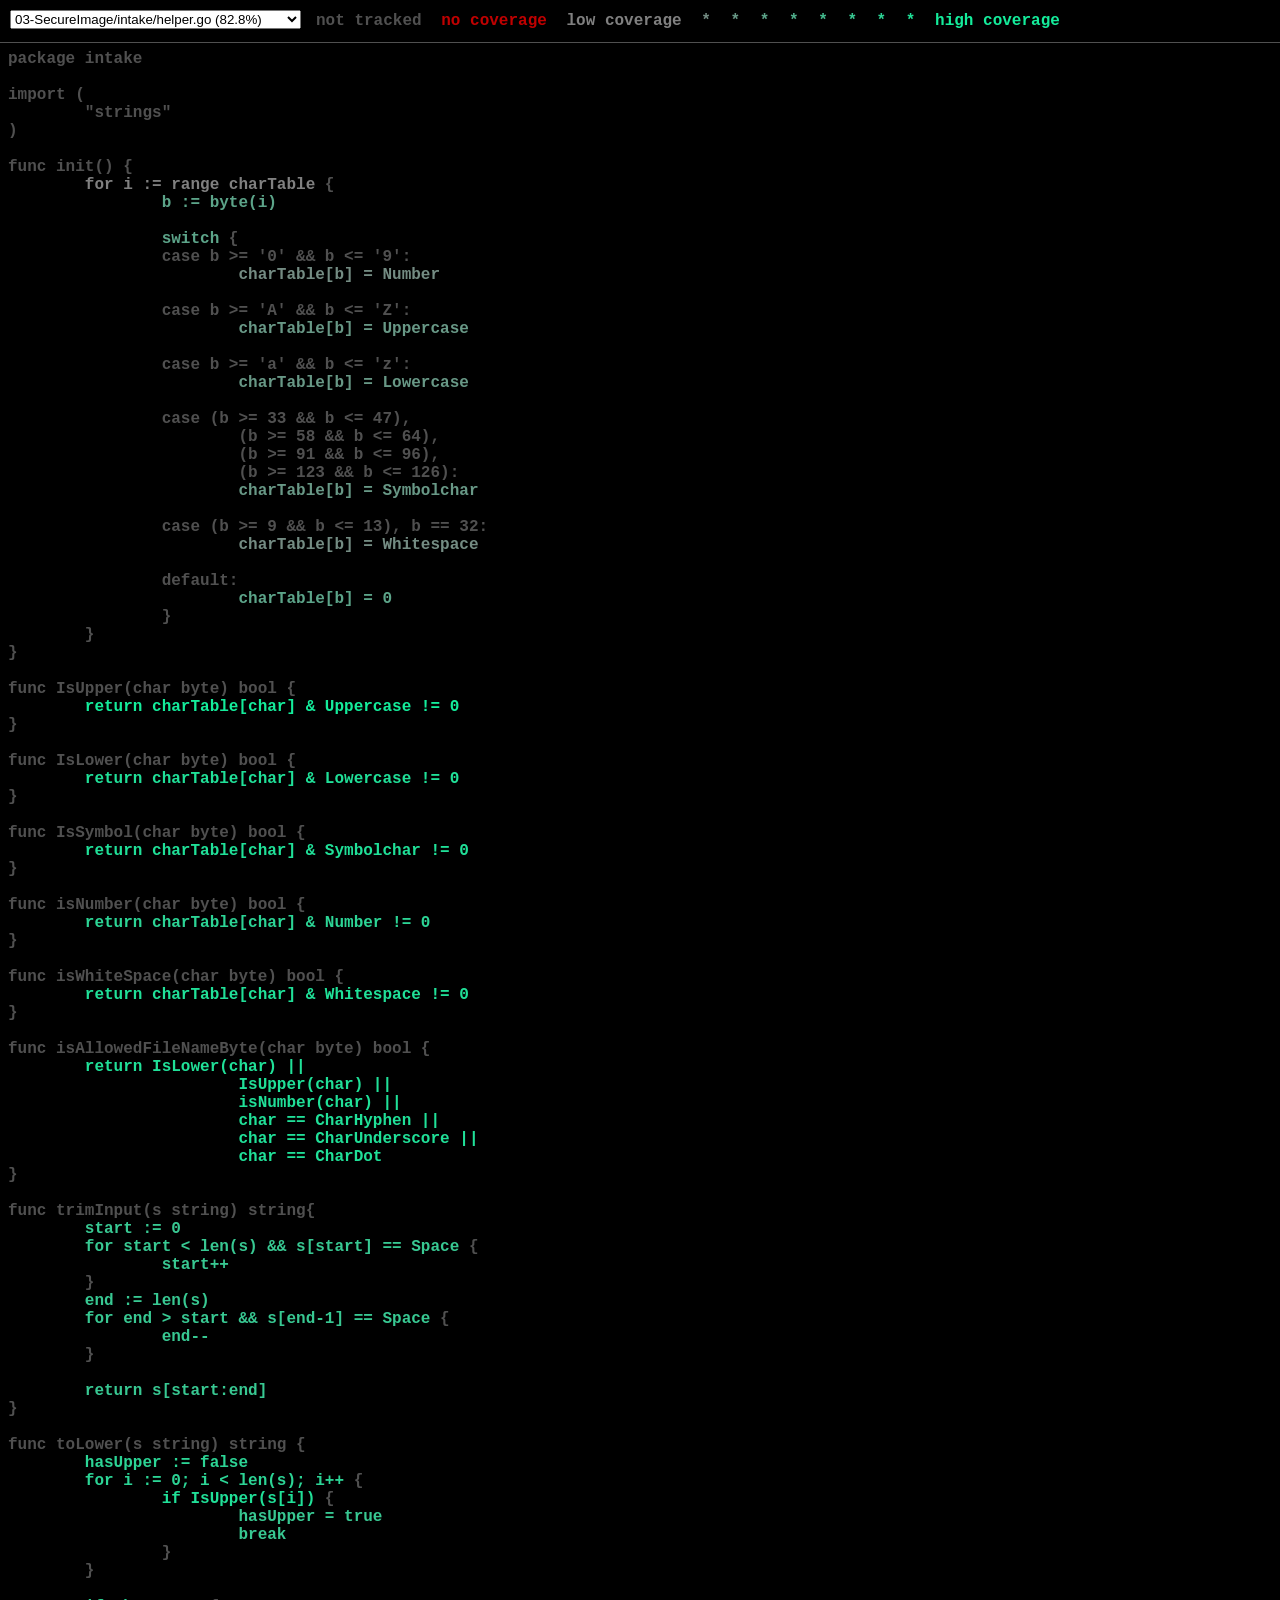
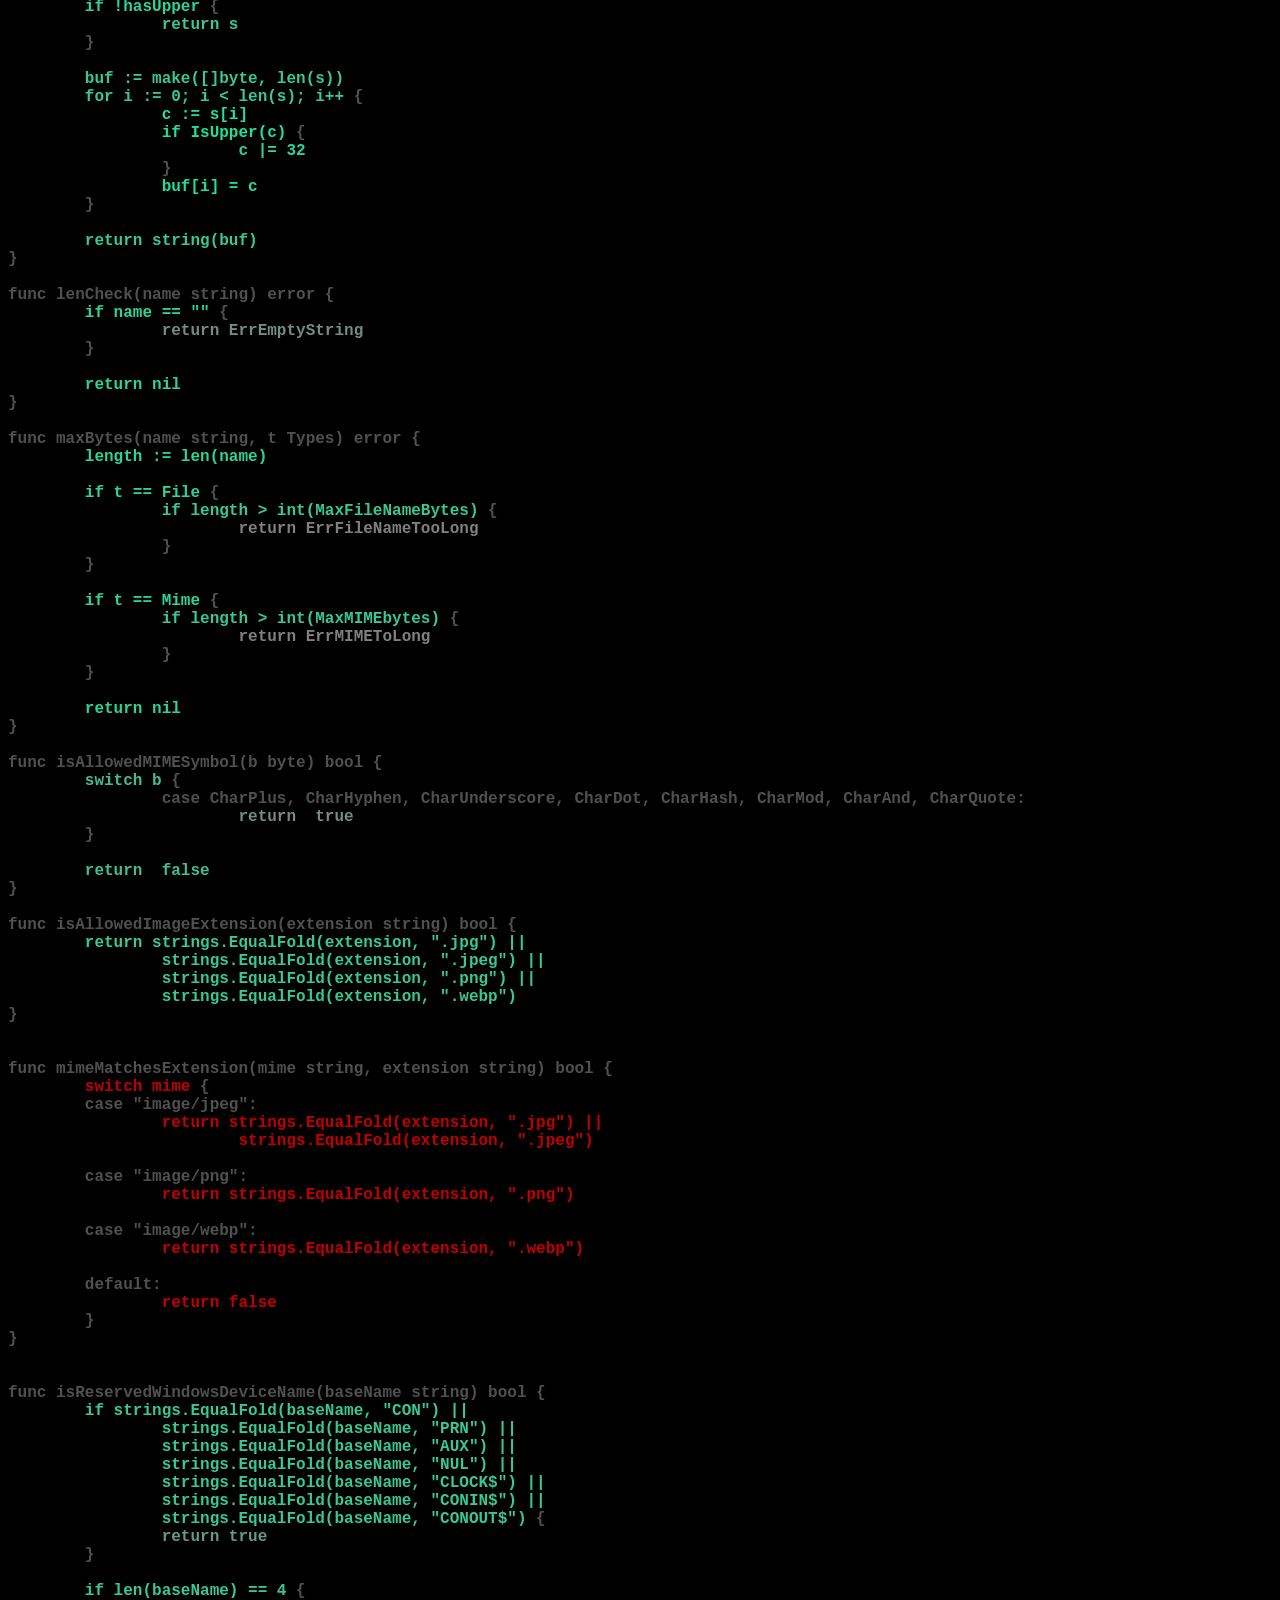
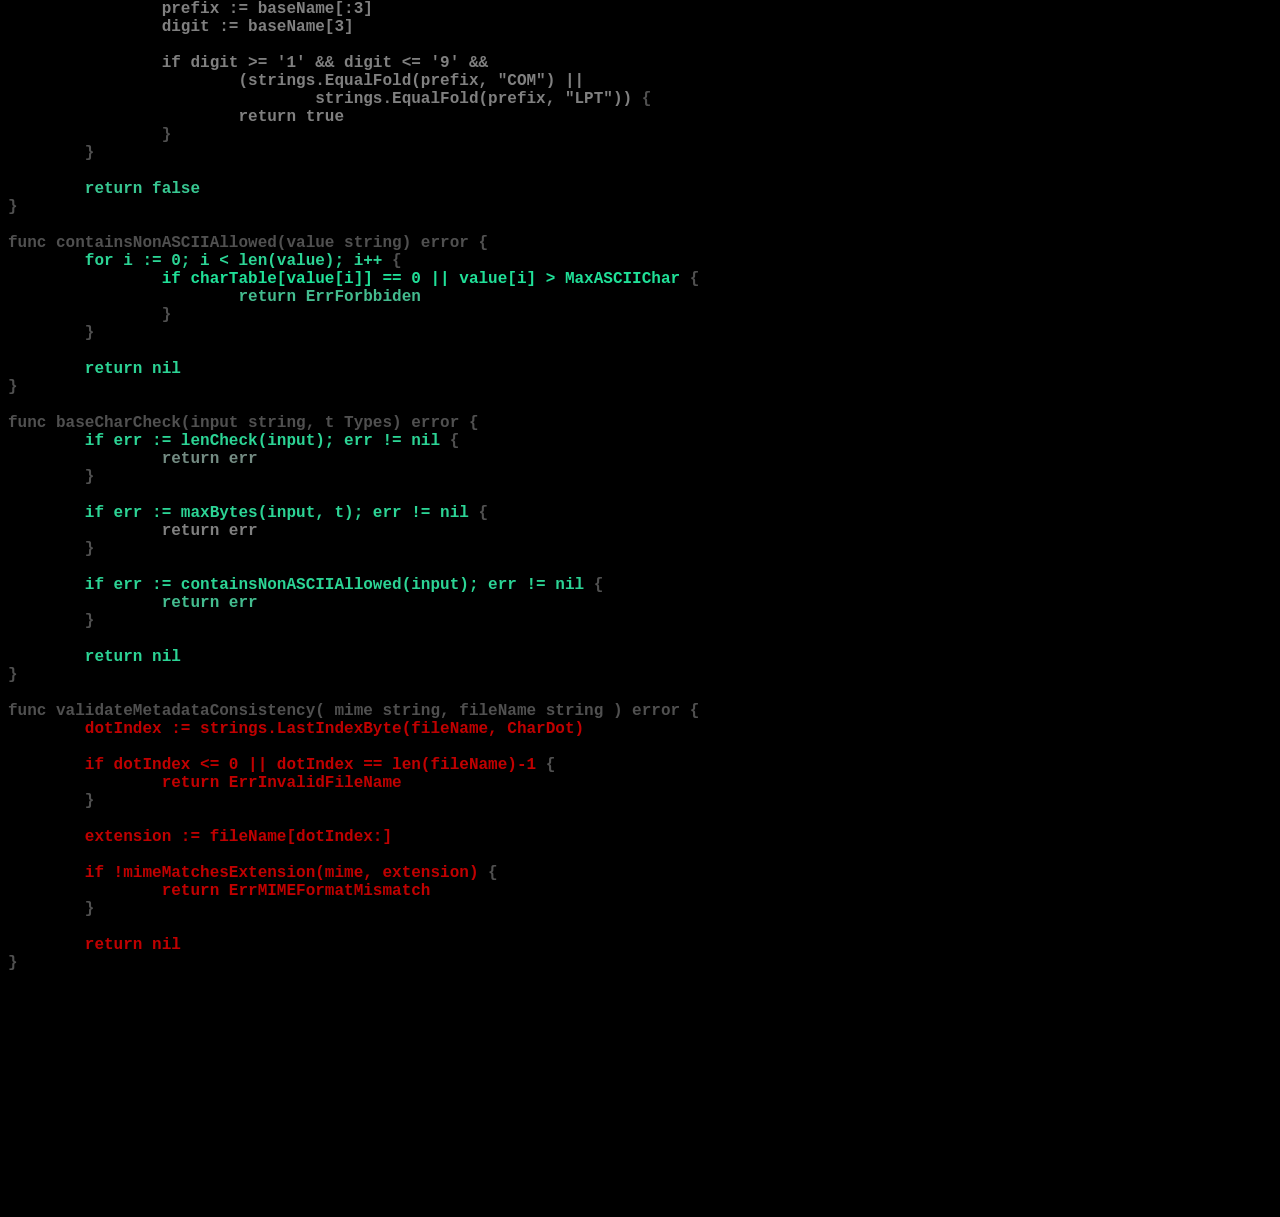
<file: 03-SecureImage/intake/coverage.html>
<!DOCTYPE html>
<html>
	<head>
		<meta http-equiv="Content-Type" content="text/html; charset=utf-8">
		<title>intake: Go Coverage Report</title>
		<style>
			body {
				background: black;
				color: rgb(80, 80, 80);
			}
			body, pre, #legend span {
				font-family: Menlo, monospace;
				font-weight: bold;
			}
			#topbar {
				background: black;
				position: fixed;
				top: 0; left: 0; right: 0;
				height: 42px;
				border-bottom: 1px solid rgb(80, 80, 80);
			}
			#content {
				margin-top: 50px;
			}
			#nav, #legend {
				float: left;
				margin-left: 10px;
			}
			#legend {
				margin-top: 12px;
			}
			#nav {
				margin-top: 10px;
			}
			#legend span {
				margin: 0 5px;
			}
			.cov0 { color: rgb(192, 0, 0) }
.cov1 { color: rgb(128, 128, 128) }
.cov2 { color: rgb(116, 140, 131) }
.cov3 { color: rgb(104, 152, 134) }
.cov4 { color: rgb(92, 164, 137) }
.cov5 { color: rgb(80, 176, 140) }
.cov6 { color: rgb(68, 188, 143) }
.cov7 { color: rgb(56, 200, 146) }
.cov8 { color: rgb(44, 212, 149) }
.cov9 { color: rgb(32, 224, 152) }
.cov10 { color: rgb(20, 236, 155) }

		</style>
	</head>
	<body>
		<div id="topbar">
			<div id="nav">
				<select id="files">
				
				<option value="file0">03-SecureImage/intake/helper.go (82.8%)</option>
				
				<option value="file1">03-SecureImage/intake/normalize.go (90.1%)</option>
				
				</select>
			</div>
			<div id="legend">
				<span>not tracked</span>
			
				<span class="cov0">no coverage</span>
				<span class="cov1">low coverage</span>
				<span class="cov2">*</span>
				<span class="cov3">*</span>
				<span class="cov4">*</span>
				<span class="cov5">*</span>
				<span class="cov6">*</span>
				<span class="cov7">*</span>
				<span class="cov8">*</span>
				<span class="cov9">*</span>
				<span class="cov10">high coverage</span>
			
			</div>
		</div>
		<div id="content">
		
		<pre class="file" id="file0" style="display: none">package intake

import (
        "strings"
)

func init() {
        <span class="cov1" title="1">for i := range charTable </span>{
                <span class="cov4" title="256">b := byte(i)
</span>
                <span class="cov4" title="256">switch </span>{
                case b &gt;= '0' &amp;&amp; b &lt;= '9':
                        <span class="cov2" title="10">charTable[b] = Number</span>

                case b &gt;= 'A' &amp;&amp; b &lt;= 'Z':
                        <span class="cov3" title="26">charTable[b] = Uppercase</span>

                case b &gt;= 'a' &amp;&amp; b &lt;= 'z':
                        <span class="cov3" title="26">charTable[b] = Lowercase</span>

                case (b &gt;= 33 &amp;&amp; b &lt;= 47),
                        (b &gt;= 58 &amp;&amp; b &lt;= 64),
                        (b &gt;= 91 &amp;&amp; b &lt;= 96),
                        (b &gt;= 123 &amp;&amp; b &lt;= 126):
                        <span class="cov3" title="32">charTable[b] = Symbolchar</span>

                case (b &gt;= 9 &amp;&amp; b &lt;= 13), b == 32:
                        <span class="cov2" title="6">charTable[b] = Whitespace</span>

                default:
                        <span class="cov4" title="156">charTable[b] = 0</span>
                }
        }
}

func IsUpper(char byte) bool {
        <span class="cov10" title="518248">return charTable[char] &amp; Uppercase != 0
</span>}

func IsLower(char byte) bool {
        <span class="cov9" title="167492">return charTable[char] &amp; Lowercase != 0
</span>}

func IsSymbol(char byte) bool {
        <span class="cov9" title="191180">return charTable[char] &amp; Symbolchar != 0
</span>}

func isNumber(char byte) bool {
        <span class="cov8" title="34350">return charTable[char] &amp; Number != 0
</span>}

func isWhiteSpace(char byte) bool {
        <span class="cov9" title="385386">return charTable[char] &amp; Whitespace != 0
</span>}

func isAllowedFileNameByte(char byte) bool {
        <span class="cov9" title="167492">return IsLower(char) || 
                        IsUpper(char) || 
                        isNumber(char) || 
                        char == CharHyphen || 
                        char == CharUnderscore || 
                        char == CharDot
</span>}

func trimInput(s string) string{
        <span class="cov7" title="20365">start := 0
        for start &lt; len(s) &amp;&amp; s[start] == Space </span>{
                <span class="cov7" title="8932">start++
</span>        }
        <span class="cov7" title="20365">end := len(s)
        for end &gt; start &amp;&amp; s[end-1] == Space </span>{
                <span class="cov7" title="8670">end--
</span>        }

        <span class="cov7" title="20365">return s[start:end]</span>
}

func toLower(s string) string {
        <span class="cov8" title="40637">hasUpper := false
        for i := 0; i &lt; len(s); i++ </span>{
                <span class="cov9" title="308950">if IsUpper(s[i]) </span>{
                        <span class="cov7" title="14847">hasUpper = true
                        break</span>
                }
        }

        <span class="cov8" title="40637">if !hasUpper </span>{
                <span class="cov7" title="25790">return s
</span>        }

        <span class="cov7" title="14847">buf := make([]byte, len(s))
        for i := 0; i &lt; len(s); i++ </span>{
                <span class="cov9" title="174948">c := s[i]
                if IsUpper(c) </span>{
                        <span class="cov8" title="85818">c |= 32
</span>                }
                <span class="cov9" title="174948">buf[i] = c</span>
        }
        
        <span class="cov7" title="14847">return string(buf)</span>
}

func lenCheck(name string) error {
        <span class="cov8" title="43870">if name == "" </span>{
                <span class="cov2" title="8">return ErrEmptyString
</span>        }

        <span class="cov8" title="43862">return nil</span>
}

func maxBytes(name string, t Types) error {
        <span class="cov8" title="43862">length := len(name)
</span>
        <span class="cov8" title="43862">if t == File </span>{
                <span class="cov7" title="20359">if length &gt; int(MaxFileNameBytes) </span>{
                        <span class="cov1" title="2">return ErrFileNameTooLong
</span>                }
        }

        <span class="cov8" title="43860">if t == Mime </span>{
                <span class="cov7" title="23503">if length &gt; int(MaxMIMEbytes) </span>{
                        <span class="cov1" title="1">return ErrMIMEToLong
</span>                }
        }

        <span class="cov8" title="43859">return nil</span>
}

func isAllowedMIMESymbol(b byte) bool {
        <span class="cov6" title="3229">switch b </span>{
                case CharPlus, CharHyphen, CharUnderscore, CharDot, CharHash, CharMod, CharAnd, CharQuote:
                        <span class="cov2" title="12">return  true</span>
        }

        <span class="cov6" title="3217">return  false</span>
}

func isAllowedImageExtension(extension string) bool {
        <span class="cov7" title="10692">return strings.EqualFold(extension, ".jpg") ||
                strings.EqualFold(extension, ".jpeg") ||
                strings.EqualFold(extension, ".png") ||
                strings.EqualFold(extension, ".webp")
</span>}


func mimeMatchesExtension(mime string, extension string) bool {
        <span class="cov0" title="0">switch mime </span>{
        case "image/jpeg":
                <span class="cov0" title="0">return strings.EqualFold(extension, ".jpg") ||
                        strings.EqualFold(extension, ".jpeg")</span>

        case "image/png":
                <span class="cov0" title="0">return strings.EqualFold(extension, ".png")</span>

        case "image/webp":
                <span class="cov0" title="0">return strings.EqualFold(extension, ".webp")</span>

        default:
                <span class="cov0" title="0">return false</span>
        }
}


func isReservedWindowsDeviceName(baseName string) bool {
        <span class="cov7" title="10707">if strings.EqualFold(baseName, "CON") ||
                strings.EqualFold(baseName, "PRN") ||
                strings.EqualFold(baseName, "AUX") ||
                strings.EqualFold(baseName, "NUL") ||
                strings.EqualFold(baseName, "CLOCK$") ||
                strings.EqualFold(baseName, "CONIN$") ||
                strings.EqualFold(baseName, "CONOUT$") </span>{
                <span class="cov3" title="22">return true
</span>        }

        <span class="cov7" title="10685">if len(baseName) == 4 </span>{
                <span class="cov1" title="2">prefix := baseName[:3]
                digit := baseName[3]
</span>
                <span class="cov1" title="2">if digit &gt;= '1' &amp;&amp; digit &lt;= '9' &amp;&amp;
                        (strings.EqualFold(prefix, "COM") ||
                                strings.EqualFold(prefix, "LPT")) </span>{
                        <span class="cov1" title="1">return true
</span>                }
        }

        <span class="cov7" title="10684">return false</span>
}

func containsNonASCIIAllowed(value string) error {
        <span class="cov8" title="43859">for i := 0; i &lt; len(value); i++ </span>{
                <span class="cov9" title="449935">if charTable[value[i]] == 0 || value[i] &gt; MaxASCIIChar </span>{
                        <span class="cov6" title="3222">return ErrForbbiden
</span>                }
        }

        <span class="cov8" title="40637">return nil</span>
}

func baseCharCheck(input string, t Types) error {
        <span class="cov8" title="43870">if err := lenCheck(input); err != nil </span>{
                <span class="cov2" title="8">return err
</span>        }

        <span class="cov8" title="43862">if err := maxBytes(input, t); err != nil </span>{
                <span class="cov1" title="3">return err
</span>        }

        <span class="cov8" title="43859">if err := containsNonASCIIAllowed(input); err != nil </span>{
                <span class="cov6" title="3222">return err
</span>        }

        <span class="cov8" title="40637">return nil</span>
}

func validateMetadataConsistency( mime string, fileName string ) error {
        <span class="cov0" title="0">dotIndex := strings.LastIndexByte(fileName, CharDot)
</span>
        <span class="cov0" title="0">if dotIndex &lt;= 0 || dotIndex == len(fileName)-1 </span>{
                <span class="cov0" title="0">return ErrInvalidFileName
</span>        }

        <span class="cov0" title="0">extension := fileName[dotIndex:]
</span>
        <span class="cov0" title="0">if !mimeMatchesExtension(mime, extension) </span>{
                <span class="cov0" title="0">return ErrMIMEFormatMismatch
</span>        }

        <span class="cov0" title="0">return nil</span>
}</pre>
		
		<pre class="file" id="file1" style="display: none">
package intake

import "strings"

func NormalizeFileName(name string) (string, error) {
        <span class="cov8" title="20365">name = trimInput(name)
</span>
        <span class="cov8" title="20365">if err := baseCharCheck(name, File); err != nil </span>{
                <span class="cov6" title="3225">return "", err
</span>        }

        <span class="cov8" title="17140">name = toLower(name)
</span>
        <span class="cov8" title="17140">name = strings.ReplaceAll( name, string(Space), string(CharUnderscore))
</span>
        <span class="cov8" title="17140">if err := validateFileName(name); err != nil </span>{
                <span class="cov7" title="6463">return "", err
</span>        }

        <span class="cov7" title="10677">return name, nil</span>
}

func NormalizeMIME(mime string) (string, error) {
        <span class="cov8" title="23505">if err := baseCharCheck(mime, Mime); err != nil </span>{
                <span class="cov2" title="8">return "", err
</span>        }

        <span class="cov8" title="23497">mime = toLower(mime)
</span>
        <span class="cov8" title="23497">if err := validateMIME(mime); err != nil </span>{
                <span class="cov7" title="6433">return "", err
</span>        }

        <span class="cov8" title="17064">if !strings.HasPrefix(mime, "image/") </span>{
                <span class="cov2" title="5">return "", ErrMIMEFormatMismatch
</span>        }

        <span class="cov8" title="17059">subType := strings.TrimPrefix(mime, "image/")
</span>
        <span class="cov8" title="17059">var canonicalMIME string
</span>
        <span class="cov8" title="17059">switch subType </span>{
        case "jpeg", "jpg":
                <span class="cov7" title="7425">canonicalMIME = "image/jpeg"</span>

        case "png":
                <span class="cov6" title="3209">canonicalMIME = "image/png"</span>

        case "webp":
                <span class="cov6" title="3208">canonicalMIME = "image/webp"</span>

        default:
                <span class="cov6" title="3217">return "", ErrMIMEFormatMismatch</span>
        }

        <span class="cov7" title="13842">return canonicalMIME, nil</span>
}

func NormalizeImageMetadata( mime string, fileName string ) (string, string, error) {
        <span class="cov0" title="0">canonicalMIME, err := NormalizeMIME(mime)
        if err != nil </span>{
                <span class="cov0" title="0">return "", "", err
</span>        }

        <span class="cov0" title="0">normalizedFileName, err := NormalizeFileName(fileName)
        if err != nil </span>{
                <span class="cov0" title="0">return "", "", err
</span>        }

        <span class="cov0" title="0">if err := validateMetadataConsistency( canonicalMIME, normalizedFileName ); err != nil </span>{
                <span class="cov0" title="0">return "", "", err
</span>        }

        <span class="cov0" title="0">return normalizedFileName, canonicalMIME, nil</span>
}

func validateFileName(name string) error {
        <span class="cov8" title="17140">dotIndex := -1
        dotCount := 0
</span>
        <span class="cov8" title="17140">for i := 0; i &lt; len(name); i++ </span>{
                <span class="cov9" title="167505">char := name[i]
</span>
                <span class="cov9" title="167505">switch </span>{

                case isWhiteSpace(char):
                        <span class="cov0" title="0">return ErrForbbiden</span>

                case !isAllowedFileNameByte(char):
                        <span class="cov2" title="13">return ErrForbbiden</span>
                }

                i<span class="cov6" title="3222">f char == CharDot {</span>
                        dotCount++
                        dotIndex = i
                <span class="cov9" title="164270">}
</span>        }<span class="cov8" title="23528">

</span>        if dotCount != 1 {
                return ErrInvalidFileName
        }
<span class="cov7" title="13905">
</span>        i<span class="cov6" title="3210">f dotIndex == 0 {
</span>                return ErrForbbiden
        }
<span class="cov7" title="10695">
</span>        i<span class="cov1" title="2">f dotIndex == len(name)-1 {
</span>                return ErrInvalidFileName
        }
<span class="cov7" title="10693">
</span>        b<span class="cov1" title="1">aseName := name[:dotIndex]
</span>        extension := name[dotIndex:]

        <span class="cov7" title="10692">if !isAllowedImageExtension(extension) {
                return ErrInvalidFileName
</span>        }
<span class="cov7" title="10692">
</span>        i<span class="cov2" title="4">f isReservedWindowsDeviceName(baseName) {
</span>                return ErrForbbiden
        }
<span class="cov7" title="10688">
</span>        r<span class="cov2" title="11">eturn nil
</span>}

f<span class="cov7" title="10677">unc valida</span>teMIME(mime string) error {
        slashCount := 0

        for i := 0; i &lt; len(mime); i++ {
        <span class="cov8" title="23497">        char := mime[i]
</span>
        <span class="cov8" title="23497">        if char &gt; MaxASCIIChar ||
</span>                <span class="cov10" title="217881">        charTable[char] == 0 ||
</span>                        isWhiteSpace(char) {
                <span class="cov10" title="217881">        return ErrForbbiden
                }

</span>                i<span class="cov6" title="3208">f char == CharSlash {
</span>                        slashCount++

                <span class="cov9" title="214673">        if slashCount &gt; 1 ||</span> i == 0 || i == len(mime)-1 {
                        <span class="cov8" title="23493">        return ErrForbbiden
</span>                        }

</span>                        c<span class="cov2" title="7">ontinue
</span>                }

                i<span class="cov8" title="23486">f IsSymb</span>ol(char) &amp;&amp; !isAllowedMIMESymbol(char) {
                        return ErrForbbiden
                }
        }<span class="cov9" title="191180">
</span>
</span>        if slashCount != 1 {
                return ErrForbbiden
        }
<span class="cov8" title="17065">
</span>        r<span class="cov1" title="1">eturn nil
</span>}
</pre>
		
		</div>
	</body>
	<script>
	(function() {
		var files = document.getElementById('files');
		var visible;
		files.addEventListener('change', onChange, false);
		function select(part) {
			if (visible)
				visible.style.display = 'none';
			visible = document.getElementById(part);
			if (!visible)
				return;
			files.value = part;
			visible.style.display = 'block';
			location.hash = part;
		}
		function onChange() {
			select(files.value);
			window.scrollTo(0, 0);
		}
		if (location.hash != "") {
			select(location.hash.substr(1));
		}
		if (!visible) {
			select("file0");
		}
	})();
	</script>
</html>
</file>
